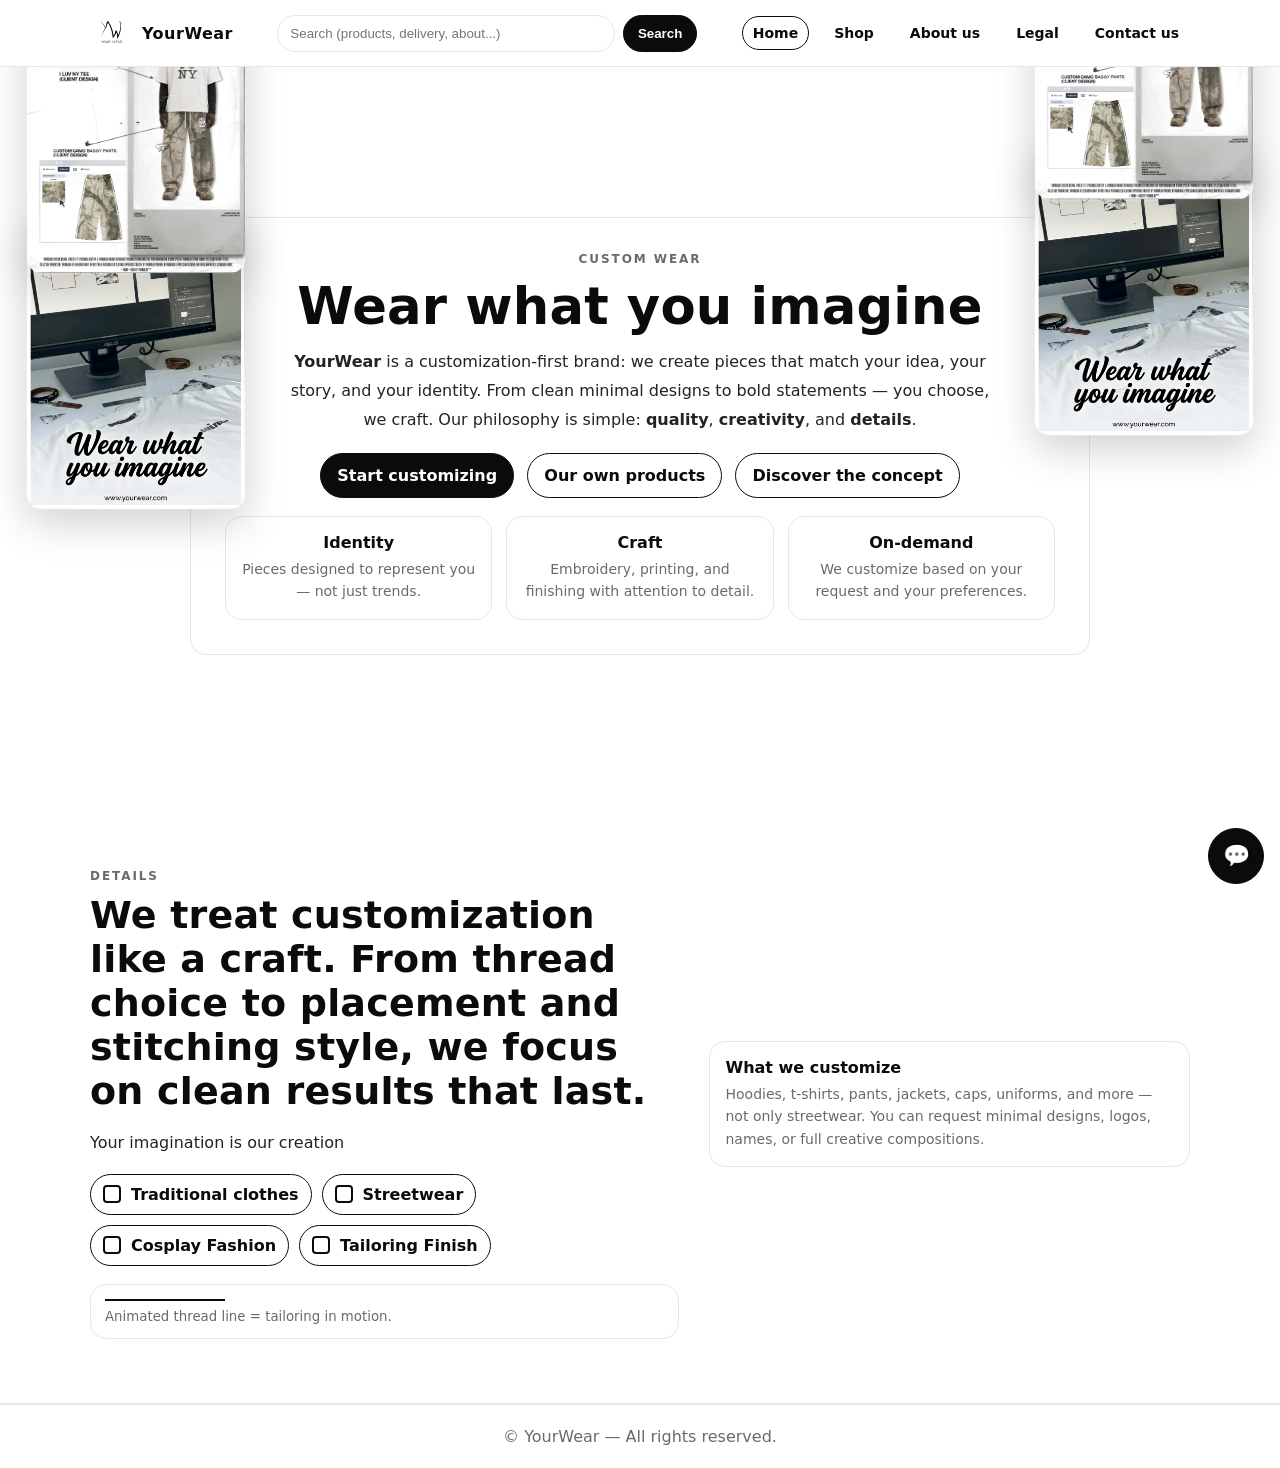
<file: index.html>
<!DOCTYPE html>
<html lang="en">
<head>
  <meta charset="UTF-8" />
  <meta name="viewport" content="width=device-width, initial-scale=1.0" />
  <title>YourWear | Home</title>
  <link rel="stylesheet" href="style.css" />
</head>
<body>

  <header class="header">
  <div class="container header-inner">

    <!-- LOGO -->
    <a class="brand" href="index.html">
      <img src="images/LOGO.png" alt="YourWear logo">
      <strong>YourWear</strong>
    </a>

    <!-- SEARCH BAR -->
    <div class="search-wrap">

<input 
type="text" 
id="searchInput" 
placeholder="Search (products, delivery, about...)"
autocomplete="off"
>

<button onclick="runSearch()">Search</button>

<div class="search-results" id="searchResults"></div>

</div>

    <!-- NAVIGATION -->
    <nav class="nav">
      <a href="index.html">Home</a>
      <a href="shop.html">Shop</a>
      <a href="about.html">About us</a>
      <a href="legal.html">Legal</a>
      <a href="contact.html">Contact us</a>
    </nav>

  </div>
</header>
  <main class="hero">
    <!-- BACKGROUND SCROLLING IMAGES (BOTH SIDES) -->
<div class="bg-scrolling-images" aria-hidden="true">

  <!-- LEFT SIDE -->
  <div class="scroll-col left up">
    <img src="images/right-design.png" alt="">
    
  </div>

  <div class="scroll-col left down">
    <img src="images/left-design.jpg" alt="">
    
  </div>

  <!-- RIGHT SIDE -->
  <div class="scroll-col right up">
    <img src="images/right-design.png" alt="">
    
  </div>

  <div class="scroll-col right down">
    <img src="images/left-design.jpg" alt="">
    
  </div>

</div>
    <div class="container hero-card hero-center">
      <div class="kicker">CUSTOM WEAR</div>
      <h1 class="h1 hero-text">Wear what you imagine</h1>

      <p class="p">
        <strong>YourWear</strong> is a customization-first brand: we create pieces that match your idea, your story, and your identity.
        From clean minimal designs to bold statements — you choose, we craft.
        Our philosophy is simple: <strong>quality</strong>, <strong>creativity</strong>, and <strong>details</strong>.
      </p>

      <div style="margin-top:18px;">
       <a class="btn primary" href="shop.html#custom">Start customizing</a>
<a class="btn" href="shop.html#ready" style="margin-left:8px;">Our own products</a>
<a class="btn" href="about.html" style="margin-left:8px;">Discover the concept</a></a>
      </div>

      <div class="cards">
        <div class="card">
          <h3>Identity</h3>
          <p>Pieces designed to represent you — not just trends.</p>
        </div>
        <div class="card">
          <h3>Craft</h3>
          <p>Embroidery, printing, and finishing with attention to detail.</p>
        </div>
        <div class="card">
          <h3>On-demand</h3>
          <p>We customize based on your request and your preferences.</p>
        </div>
      </div>
    </div>
  </main>

  <!-- DETAILS (embroidery tools + tailoring animation) -->
  <section class="section" id="details">
    <div class="container grid-2">
      <div>
        <div class="kicker">DETAILS</div>
        <h2 class="h1" style="font-size: clamp(26px,3vw,38px);">We treat customization like a craft. From thread choice to placement and stitching style,
          we focus on clean results that last.</h2>
        <p class="p">
         Your imagination is our creation
        </p>

        <div class="tools-row">
          <div class="tool-pill"><span class="tool-icon"></span> Traditional clothes</div>
          <div class="tool-pill"><span class="tool-icon"></span> Streetwear</div>
          <div class="tool-pill"><span class="tool-icon"></span> Cosplay Fashion</div>
          <div class="tool-pill"><span class="tool-icon"></span> Tailoring Finish</div>
        </div>

        <div class="thread">
          <div class="thread-line"></div>
          <small>Animated thread line = tailoring in motion.</small>
        </div>
      </div>

      <div class="card">
        <h3>What we customize</h3>
        <p>
          Hoodies, t-shirts, pants, jackets, caps, uniforms, and more — not only streetwear.
          You can request minimal designs, logos, names, or full creative compositions.
        </p>
      </div>
    </div>
  </section>

  <footer class="footer">
    <div class="container">© YourWear — All rights reserved.</div>
  </footer>

  <!-- CHATBOT -->
  <button id="chatToggle" class="chat-toggle" aria-label="Open chat">💬</button>
  <div id="chatWidget" class="chat-widget" aria-hidden="true">
    <div class="chat-header">
      
      <div>
        <strong>YourWear Assistant</strong>
        <div class="sub">24/7</div>
      </div>
      <button id="chatClose" class="chat-close" aria-label="Close chat">✕</button>
    </div>
    <div id="chatBox" class="chat-box" aria-live="polite"></div>
    <div id="quickReplies" class="quick-replies"></div>
    <form id="chatForm" class="chat-form" autocomplete="off">
      <input id="chatInput" type="text" placeholder="Type your message..." />
      <button type="submit">Send</button>
    </form>
  </div>

  <script src="script.js"></script>
</body>
</html>
</file>
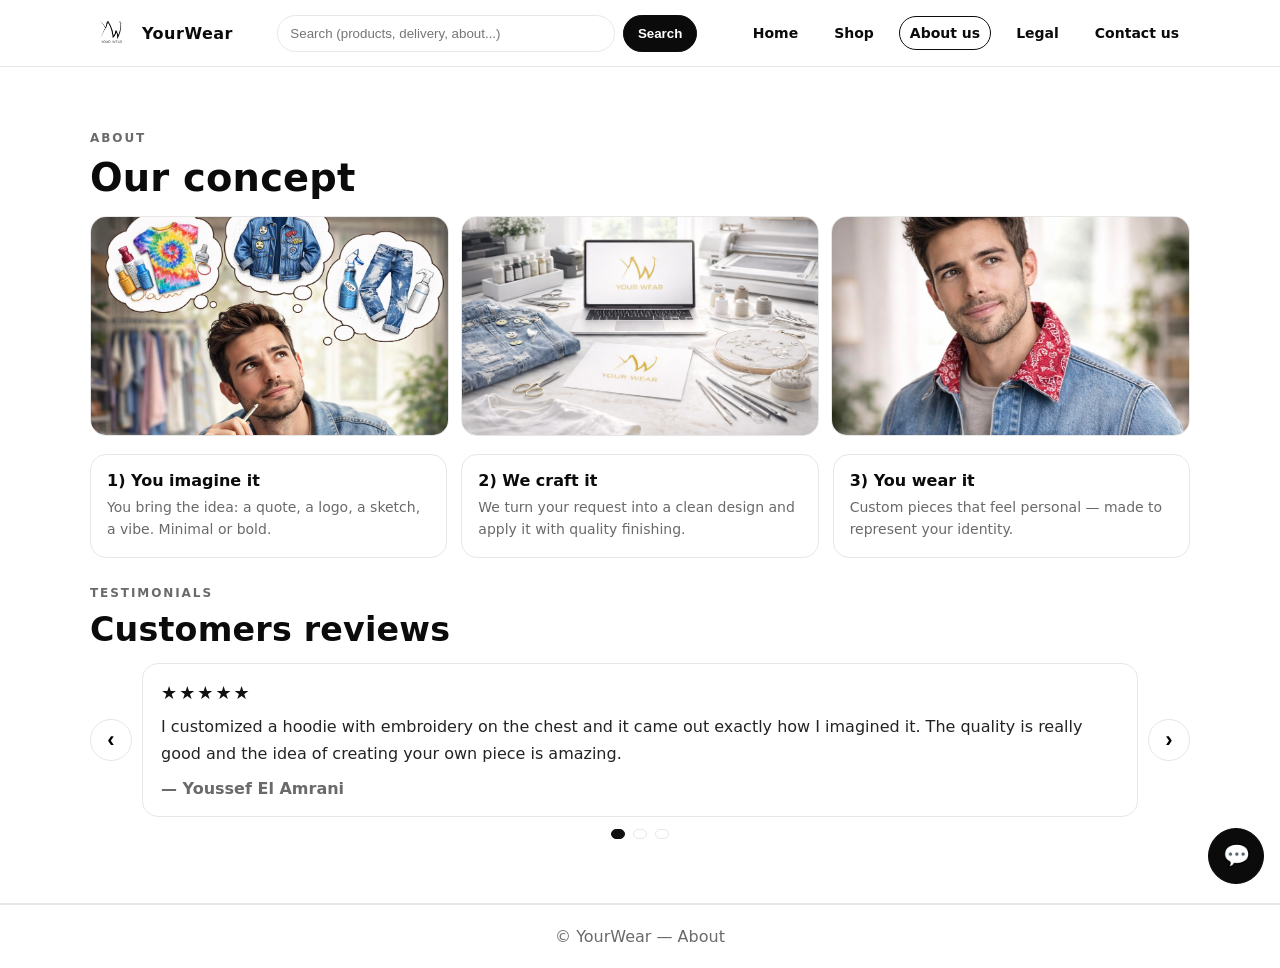
<file: about.html>
<!DOCTYPE html>
<html lang="en">
<head>
  <meta charset="UTF-8" />
  <meta name="viewport" content="width=device-width, initial-scale=1.0" />
  <title>YourWear | About us</title>
  <link rel="stylesheet" href="style.css" />
</head>
<body>

 <header class="header">
  <div class="container header-inner">

    <!-- LOGO -->
    <a class="brand" href="index.html">
      <img src="images/LOGO.png" alt="YourWear logo">
      <strong>YourWear</strong>
    </a>

    <!-- SEARCH BAR -->
    <div class="search-wrap">

<input 
type="text" 
id="searchInput" 
placeholder="Search (products, delivery, about...)"
autocomplete="off"
>

<button onclick="runSearch()">Search</button>

<div class="search-results" id="searchResults"></div>

</div>

    <!-- NAVIGATION -->
    <nav class="nav">
      <a href="index.html">Home</a>
      <a href="shop.html">Shop</a>
      <a href="about.html">About us</a>
      <a href="legal.html">Legal</a>
      <a href="contact.html">Contact us</a>
    </nav>

  </div>
</header>

  <section class="section" id="concept">
    <div class="container">
      <div class="kicker">ABOUT</div>
      <h1 class="h1" style="font-size: clamp(26px,3vw,40px);">Our concept</h1>

      <div class="about-grid">
        <img src="images/unnamed11.jpg" alt="YourWear concept photo 1">
        <img src="images/step2.png" alt="YourWear concept photo 2">
        <img src="images/stepp3.jpg" alt="YourWear concept photo 3">
      </div>

      <div class="cards">
        <div class="card">
          <h3>1) You imagine it</h3>
          <p>You bring the idea: a quote, a logo, a sketch, a vibe. Minimal or bold.</p>
        </div>
        <div class="card">
          <h3>2) We craft it</h3>
          <p>We turn your request into a clean design and apply it with quality finishing.</p>
        </div>
        <div class="card">
          <h3>3) You wear it</h3>
          <p>Custom pieces that feel personal — made to represent your identity.</p>
        </div>
      </div>
      <!-- CUSTOMER REVIEWS -->
<div class="reviews" id="reviews">
  <div class="kicker">TESTIMONIALS</div>
  <h2 class="h1" style="font-size: clamp(22px, 2.6vw, 34px);">Customers reviews</h2>

  <div class="reviews-slider" aria-roledescription="carousel">
    <button class="reviews-btn" type="button" aria-label="Previous review" id="revPrev">‹</button>

    <div class="reviews-viewport" id="revViewport">
      <div class="reviews-track" id="revTrack">

        <!-- Review 1 -->
        <article class="review-card">
          <div class="review-stars" aria-label="5 out of 5 stars">
            ★★★★★
          </div>
          <p class="review-text">
            I customized a hoodie with embroidery on the chest and it came out exactly how I imagined it.
            The quality is really good and the idea of creating your own piece is amazing.
          </p>
          <p class="review-name">— Youssef El Amrani</p>
        </article>

        <!-- Review 2 -->
        <article class="review-card">
          <div class="review-stars" aria-label="5 out of 5 stars">
            ★★★★★
          </div>
          <p class="review-text">
            I wanted a jacket with a bandana pocket and they did it perfectly.
            I love the concept of YourWear because you can really wear something unique.
          </p>
          <p class="review-name">— Sara Benali</p>
        </article>

        <!-- Review 3 -->
        <article class="review-card">
          <div class="review-stars" aria-label="4 out of 5 stars">
            ★★★★☆
          </div>
          <p class="review-text">
            The process was simple: I uploaded my idea and described what I wanted.
            A few days later I had a custom t-shirt that no one else has. Definitely recommend.
          </p>
          <p class="review-name">— Hamza El Idrissi</p>
        </article>

      </div>
    </div>

    <button class="reviews-btn" type="button" aria-label="Next review" id="revNext">›</button>
  </div>

  <div class="reviews-dots" id="revDots" aria-label="Review navigation"></div>
</div>
    </div>
  </section>

  <footer class="footer">
    <div class="container">© YourWear — About</div>
  </footer>

  <!-- CHATBOT -->
  <button id="chatToggle" class="chat-toggle" aria-label="Open chat">💬</button>
  <div id="chatWidget" class="chat-widget" aria-hidden="true">
    <div class="chat-header">
      
      <div>
        <strong>YourWear Assistant</strong>
        <div class="sub">24/7</div>
      </div>
      <button id="chatClose" class="chat-close" aria-label="Close chat">✕</button>
    </div>
    <div id="chatBox" class="chat-box" aria-live="polite"></div>
    <div id="quickReplies" class="quick-replies"></div>
    <form id="chatForm" class="chat-form" autocomplete="off">
      <input id="chatInput" type="text" placeholder="Type your message..." />
      <button type="submit">Send</button>
    </form>
  </div>

  <script src="script.js"></script>
</body>
</html>
</file>
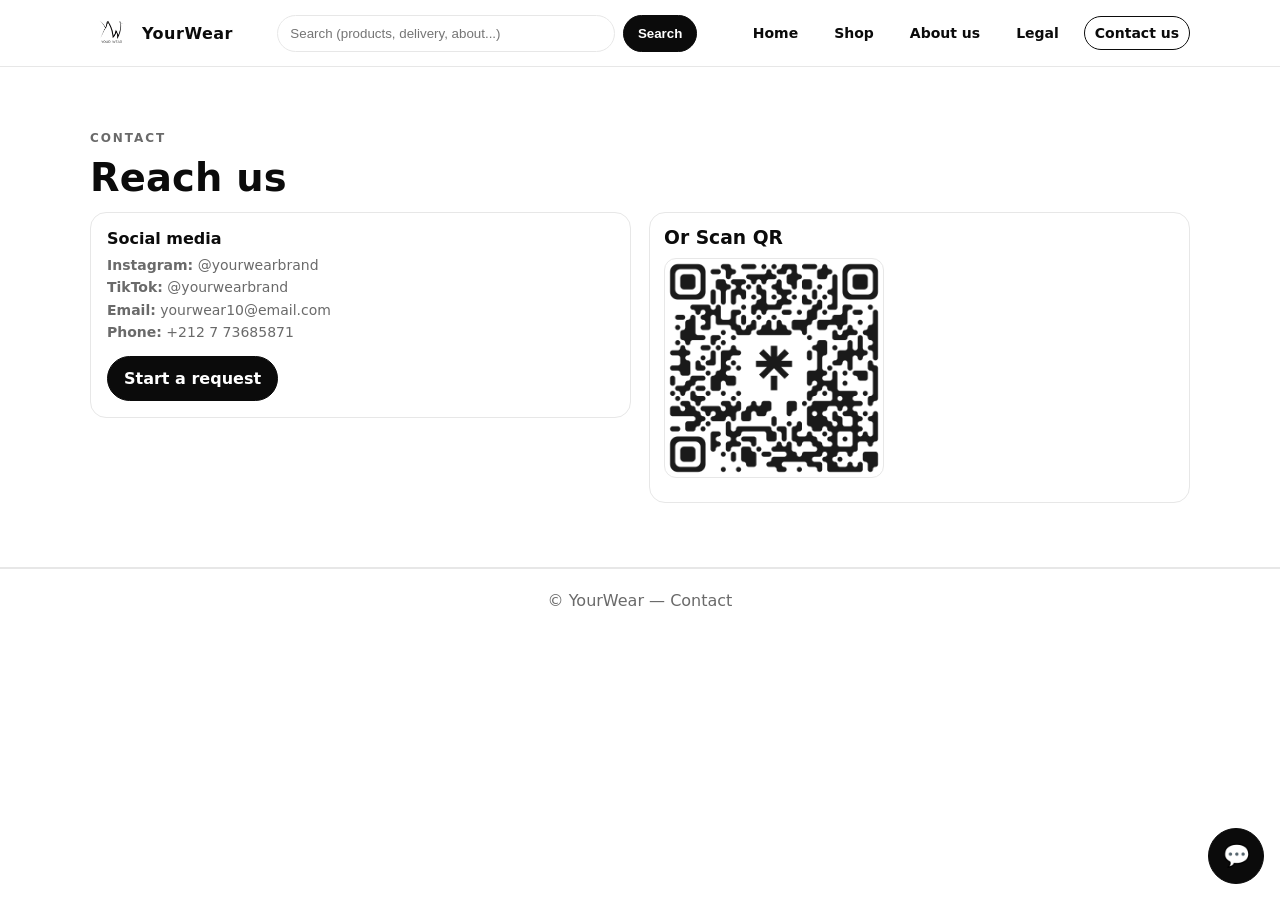
<file: contact.html>
<!DOCTYPE html>
<html lang="en">
<head>
  <meta charset="UTF-8" />
  <meta name="viewport" content="width=device-width, initial-scale=1.0" />
  <title>YourWear | Contact</title>
  <link rel="stylesheet" href="style.css" />
<link rel="stylesheet" href="https://cdnjs.cloudflare.com/ajax/libs/font-awesome/6.5.0/css/all.min.css">
</head>
<body>

 <header class="header">
  <div class="container header-inner">

    <!-- LOGO -->
    <a class="brand" href="index.html">
      <img src="images/LOGO.png" alt="YourWear logo">
      <strong>YourWear</strong>
    </a>

   <div class="search-wrap">

<input 
type="text" 
id="searchInput" 
placeholder="Search (products, delivery, about...)"
autocomplete="off"
>

<button onclick="runSearch()">Search</button>

<div class="search-results" id="searchResults"></div>

</div>

    <!-- NAVIGATION -->
    <nav class="nav">
      <a href="index.html">Home</a>
      <a href="shop.html">Shop</a>
      <a href="about.html">About us</a>
      <a href="legal.html">Legal</a>
      <a href="contact.html">Contact us</a>
    </nav>

  </div>
</header>

  <section class="section">
    <div class="container">
      <div class="kicker">CONTACT</div>
      <h1 class="h1" style="font-size: clamp(26px,3vw,40px);">Reach us</h1>

      <div class="contact-grid">
        <div class="card">
          <h3>Social media</h3>
          <p><strong>Instagram:</strong> @yourwearbrand</p>
          <p><strong>TikTok:</strong> @yourwearbrand</p>
          <p><strong>Email:</strong> yourwear10@email.com</p>
          <p><strong>Phone:</strong> +212 7 73685871</p>

          <div style="margin-top:12px;">
            <a class="btn primary" href="shop.html">Start a request</a>
          </div>
        </div>

        <div class="qr">
          <h3 style="margin:0 0 10px;">Or Scan QR</h3>
          <img src="images/qr code.png" alt="YourWear QR code">
          <p style="color:var(--muted); margin:10px 0 0; line-height:1.6;">
            <strong></strong> 
          </p>
        </div>
      </div>
    </div>
  </section>

  <footer class="footer">
    <div class="container">© YourWear — Contact</div>
  </footer>

  <!-- CHATBOT -->
  <button id="chatToggle" class="chat-toggle" aria-label="Open chat">💬</button>
  <div id="chatWidget" class="chat-widget" aria-hidden="true">
    <div class="chat-header">
      
      <div>
        <strong>YourWear Assistant</strong>
        <div class="sub">24/7</div>
      </div>
      <button id="chatClose" class="chat-close" aria-label="Close chat">✕</button>
    </div>
    <div id="chatBox" class="chat-box" aria-live="polite"></div>
    <div id="quickReplies" class="quick-replies"></div>
    <form id="chatForm" class="chat-form" autocomplete="off">
      <input id="chatInput" type="text" placeholder="Type your message..." />
      <button type="submit">Send</button>
    </form>
  </div>

  <script src="script.js"></script>
</body>
</html>
</file>
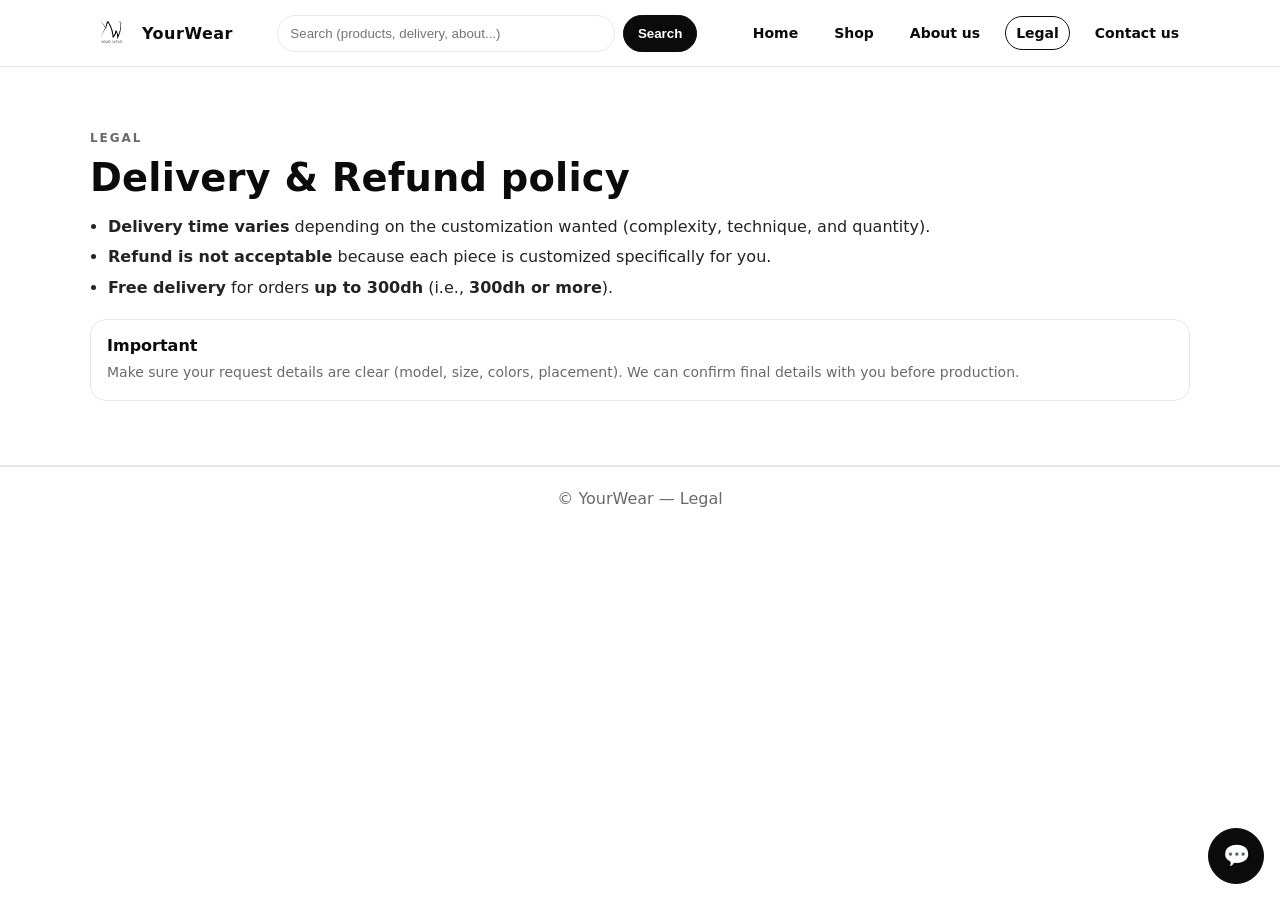
<file: legal.html>
<!DOCTYPE html>
<html lang="en">
<head>
  <meta charset="UTF-8" />
  <meta name="viewport" content="width=device-width, initial-scale=1.0" />
  <title>YourWear | Legal</title>
  <link rel="stylesheet" href="style.css" />
</head>
<body>

 <header class="header">
  <div class="container header-inner">

    <!-- LOGO -->
    <a class="brand" href="index.html">
      <img src="images/LOGO.png" alt="YourWear logo">
      <strong>YourWear</strong>
    </a>

    <div class="search-wrap">

<input 
type="text" 
id="searchInput" 
placeholder="Search (products, delivery, about...)"
autocomplete="off"
>

<button onclick="runSearch()">Search</button>

<div class="search-results" id="searchResults"></div>

</div>

    <!-- NAVIGATION -->
    <nav class="nav">
      <a href="index.html">Home</a>
      <a href="shop.html">Shop</a>
      <a href="about.html">About us</a>
      <a href="legal.html">Legal</a>
      <a href="contact.html">Contact us</a>
    </nav>

  </div>
</header>

  <section class="section" id="policy">
    <div class="container">
      <div class="kicker">LEGAL</div>
      <h1 class="h1" style="font-size: clamp(26px,3vw,40px);">Delivery & Refund policy</h1>

      <ul class="legal-list">
        <li><strong>Delivery time varies</strong> depending on the customization wanted (complexity, technique, and quantity).</li>
        <li><strong>Refund is not acceptable</strong> because each piece is customized specifically for you.</li>
        <li><strong>Free delivery</strong> for orders <strong>up to 300dh</strong> (i.e., <strong>300dh or more</strong>).</li>
      </ul>

      <div class="card" style="margin-top:16px;">
        <h3>Important</h3>
        <p>
          Make sure your request details are clear (model, size, colors, placement).
          We can confirm final details with you before production.
        </p>
      </div>
    </div>
  </section>

  <footer class="footer">
    <div class="container">© YourWear — Legal</div>
  </footer>

  <!-- CHATBOT -->
  <button id="chatToggle" class="chat-toggle" aria-label="Open chat">💬</button>
  <div id="chatWidget" class="chat-widget" aria-hidden="true">
    <div class="chat-header">
      
      <div>
        <strong>YourWear Assistant</strong>
        <div class="sub">24/7</div>
      </div>
      <button id="chatClose" class="chat-close" aria-label="Close chat">✕</button>
    </div>
    <div id="chatBox" class="chat-box" aria-live="polite"></div>
    <div id="quickReplies" class="quick-replies"></div>
    <form id="chatForm" class="chat-form" autocomplete="off">
      <input id="chatInput" type="text" placeholder="Type your message..." />
      <button type="submit">Send</button>
    </form>
  </div>

  <script src="script.js"></script>
</body>
</html>
</file>
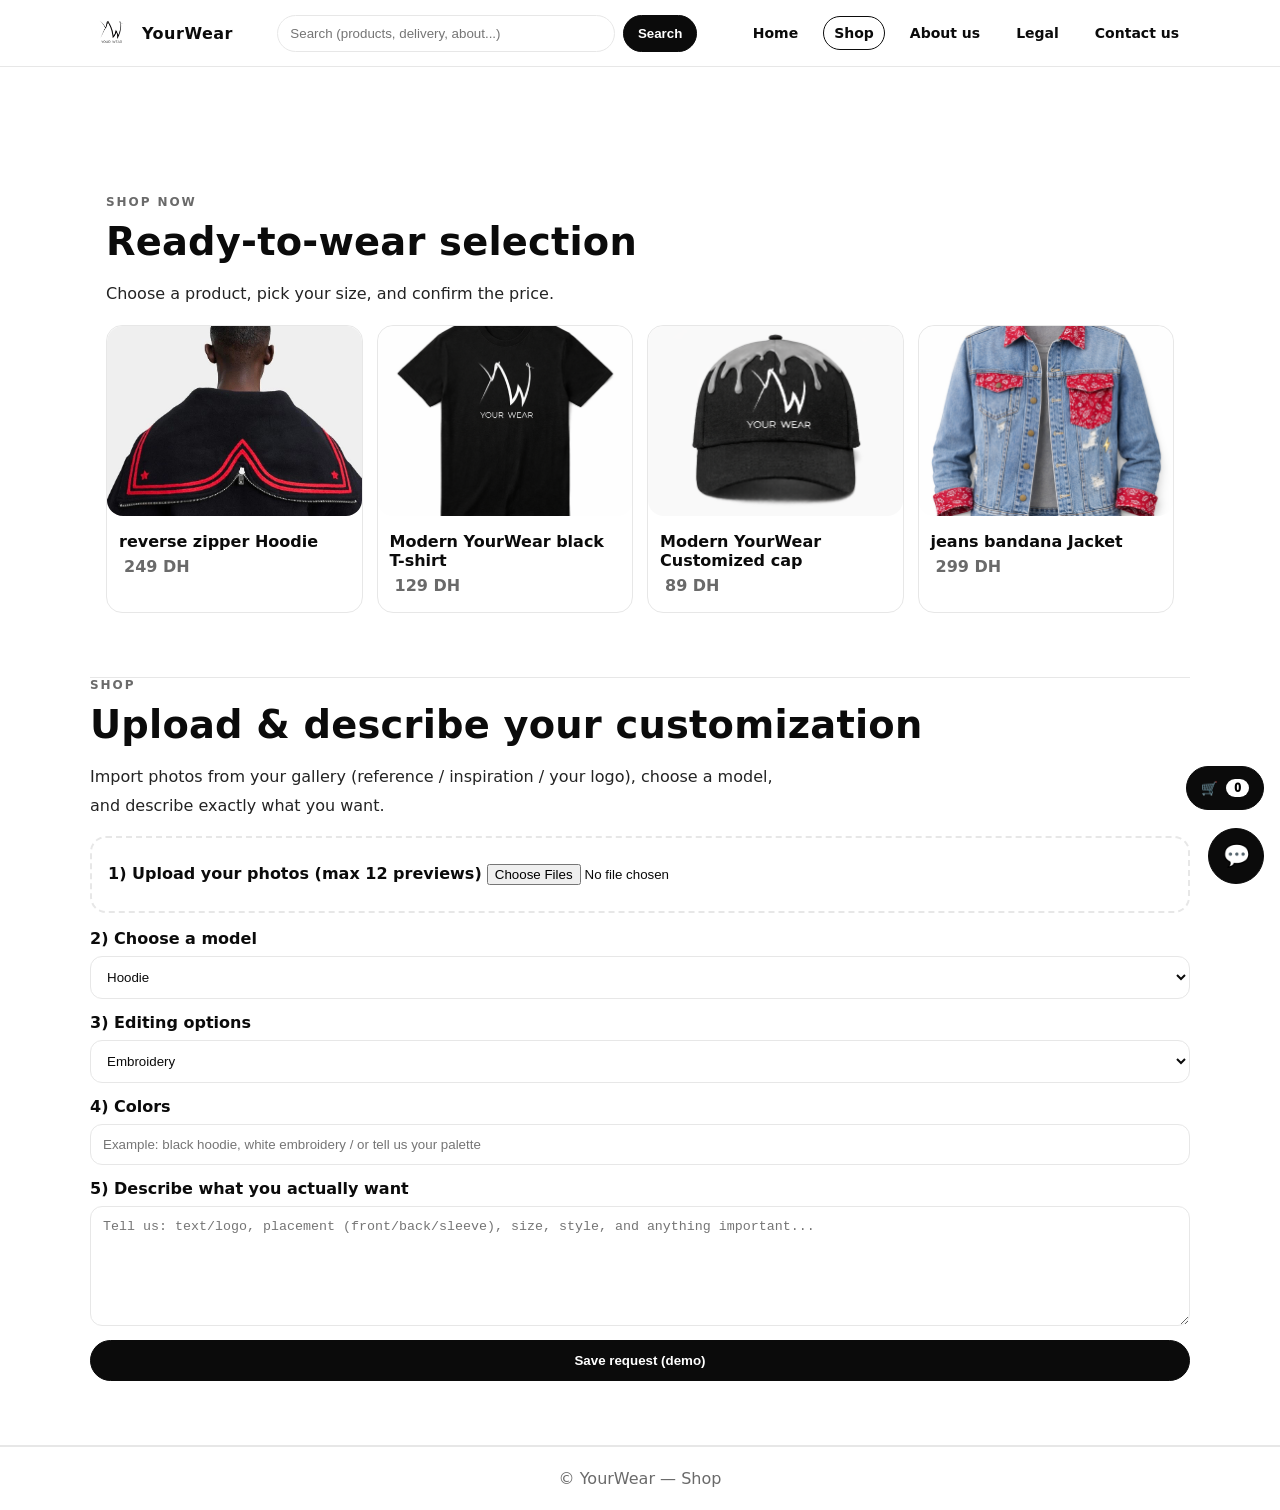
<file: shop.html>
<!DOCTYPE html>
<html lang="en">
<head>
  <meta charset="UTF-8" />
  <meta name="viewport" content="width=device-width, initial-scale=1.0" />
  <title>YourWear | Shop</title>
  <link rel="stylesheet" href="style.css" />
</head>
<body>

 <header class="header">
  <div class="container header-inner">

    <!-- LOGO -->
    <a class="brand" href="index.html">
      <img src="images/LOGO.png" alt="YourWear logo">
      <strong>YourWear</strong>
    </a>

    <!-- SEARCH BAR -->
   <div class="search-wrap">

<input 
type="text" 
id="searchInput" 
placeholder="Search (products, delivery, about...)"
autocomplete="off"
>

<button onclick="runSearch()">Search</button>

<div class="search-results" id="searchResults"></div>

</div>
    <!-- NAVIGATION -->
    <nav class="nav">
      <a href="index.html">Home</a>
      <a href="shop.html">Shop</a>
      <a href="about.html">About us</a>
      <a href="legal.html">Legal</a>
      <a href="contact.html">Contact us</a>
    </nav>

  </div>
</header>

  <section class="section" id="ready">
    <div class="container">
      <!-- READY-TO-WEAR / SHOP NOW -->
<section class="section">
  <div class="container">
    <div class="kicker">SHOP NOW</div>
    <h1 class="h1" style="font-size: clamp(26px,3vw,40px);">Ready-to-wear selection</h1>
    <p class="p">Choose a product, pick your size, and confirm the price.</p>

    <div class="products-grid" id="productsGrid">
      <!-- Product 1 -->
      <div class="product-card" data-name="Classic Hoodie" data-price="249" onclick="openProduct(this)">

  <div class="product-thumb">
    <img src="images/hoodie.jpg" alt="Classic Hoodie">
  </div>

  <div class="product-info">
    <p class="product-title">reverse zipper Hoodie</p>
    <p class="product-price">249 DH</p>
  </div>

</div>

      <!-- Product 2 -->
      <div class="product-card" data-name="Minimal Tee" data-price="129" onclick="openProduct(this)">
         <div class="product-thumb">
    <img src="images/A1685F52-9FF6-4862-84CC-C513E16C7F7A.png" alt="Classic Hoodie">
  </div>

  <div class="product-info">
    <p class="product-title">Modern YourWear black T-shirt</p>
    <p class="product-price">129 DH</p>
  </div>
      </div>

      <!-- Product 3 -->
      <div class="product-card" data-name="Signature Cap" data-price="89" onclick="openProduct(this)">
        <div class="product-thumb">
    <img src="images/cap.png" alt="Classic Hoodie">
  </div>

  <div class="product-info">
    <p class="product-title">Modern YourWear Customized cap</p>
    <p class="product-price">89 DH</p>
  </div>
      </div>


      <!-- Product 4 -->
      <div class="product-card" data-name="Denim Jacket" data-price="299" onclick="openProduct(this)">
        <div class="product-thumb"><img src="images/jacket.png" alt=""></div>
        <div class="product-info">
          <p class="product-title">jeans bandana Jacket</p>
          <p class="product-price">299 DH</p>
        </div>
      </div>
    </div>
  </div>
</section>

<!-- PRODUCT MODAL -->
<div class="modal" id="productModal" aria-hidden="true">
  <div class="modal-card" role="dialog" aria-modal="true" aria-label="Product details">
    <div class="modal-head">
      <div>
        <h3 id="modalTitle">Product</h3>
        <div style="color:var(--muted); font-weight:800;" id="modalSubtitle">Choose size</div>
      </div>
      <button class="modal-close" onclick="closeProduct()" aria-label="Close">✕</button>
    </div>

    <div class="modal-body">
      <div class="modal-row">
        <label for="modalSize">Size</label>
        <select id="modalSize" onchange="updateModalPrice()">
          <option value="S">S</option>
          <option value="M" selected>M</option>
          <option value="L">L</option>
          <option value="XL">XL</option>
        </select>
      </div>

      <div class="modal-price">
        Price: <span id="modalPrice">0</span> DH
      </div>

      <button class="btn primary" type="button" onclick="addCurrentProductToCart()">
  Add to cart
</button>
        Shop now
      </button>
    </div>
  </div>
</div>
      <div class="kicker">SHOP</div>
      <h1 class="h1" style="font-size: clamp(26px,3vw,40px);">Upload & describe your customization</h1>
      <p class="p">
        Import photos from your gallery (reference / inspiration / your logo), choose a model,
        and describe exactly what you want.
      </p>

      <div class="upload-box">
        <label for="userPhotos"><strong>1) Upload your photos</strong> (max 12 previews)</label>
        <input id="userPhotos" type="file" accept="image/*" multiple style="margin-top:10px;" />
        <div id="preview" class="preview"></div>
      </div>

      <form class="form" style="margin-top:16px;">
        <div class="field">
          <label for="model">2) Choose a model</label>
          <select id="model">
            <option>Hoodie</option>
            <option>T-shirt</option>
            <option>Cap</option>
            <option>Jacket</option>
            <option>Pants</option>
            <option>Other</option>
          </select>
        </div>

        <div class="field">
          <label for="technique">3) Editing options</label>
          <select id="technique">
            <option>Embroidery</option>
            <option>Printing</option>
            <option>Embroidery + Printing</option>
            <option>Not sure (help me choose)</option>
          </select>
        </div>

        <div class="field">
          <label for="color">4) Colors</label>
          <input id="color" type="text" placeholder="Example: black hoodie, white embroidery / or tell us your palette" />
        </div>

        <div class="field">
          <label for="details">5) Describe what you actually want</label>
          <textarea id="details" placeholder="Tell us: text/logo, placement (front/back/sleeve), size, style, and anything important..."></textarea>
        </div>

        <button class="btn primary" type="button" onclick="alert('Saved locally (demo). Later you can connect this to WhatsApp/email/backend).')">
          Save request (demo)
        </button>
      </form>
    </div>
  </section>

  <footer class="footer">
    <div class="container">© YourWear — Shop</div>
  </footer>

  <!-- CHATBOT -->
  <button id="chatToggle" class="chat-toggle" aria-label="Open chat">💬</button>
  <div id="chatWidget" class="chat-widget" aria-hidden="true">
    <div class="chat-header">
      
      <div>
        <strong>YourWear Assistant</strong>
        <div class="sub">24/7</div>
      </div>
      <button id="chatClose" class="chat-close" aria-label="Close chat">✕</button>
    </div>
    <div id="chatBox" class="chat-box" aria-live="polite"></div>
    <div id="quickReplies" class="quick-replies"></div>
    <form id="chatForm" class="chat-form" autocomplete="off">
      <input id="chatInput" type="text" placeholder="Type your message..." />
      <button type="submit">Send</button>
    </form>
  </div>

  <script src="script.js"></script>
<!-- CART BUTTON -->
<button class="cart-fab" id="cartFab" type="button" aria-label="Open cart">
  🛒 <span id="cartCount">0</span>
</button>

<!-- CART DRAWER -->
<div class="cart-drawer" id="cartDrawer" aria-hidden="true">
  <div class="cart-head">
    <strong>Your Cart</strong>
    <button class="cart-close" type="button" onclick="closeCart()">✕</button>
  </div>

  <div class="cart-body" id="cartBody"></div>

  <div class="cart-foot">
    <div class="cart-total">
      Total: <span id="cartTotal">0</span> DH
    </div>
    <button class="btn primary" type="button" onclick="checkoutWhatsApp()">
      Checkout (WhatsApp)
    </button>
    <small class="cart-note">This is a demo checkout. Later we can connect payment.</small>
  </div>
</div>
</body>
</html>
</file>
<file: style.css>
:root{
    --bg:#ffffff;
    --fg:#0b0b0b;
    --muted:#6a6a6a;
    --line:#e7e7e7;
    --card:#ffffff;
    --shadow: 0 12px 35px rgba(0,0,0,0.12);
    --radius: 16px;
  }
  
  *{ box-sizing:border-box; }
  html,body{ margin:0; padding:0; }
  body{
    font-family: system-ui, -apple-system, Segoe UI, Roboto, Arial, sans-serif;
    background: var(--bg);
    color: var(--fg);
  }
  
  /* ===== Layout ===== */
  .container{
    width: min(1100px, calc(100% - 32px));
    margin: 0 auto;
  }
  
  a{ color:inherit; text-decoration:none; }
  a:hover{ opacity:0.85; }
  
  /* ===== Header / Dashboard ===== */
  .header{
    position: sticky;
    top: 0;
    z-index: 50;
    background: rgba(255,255,255,0.92);
    backdrop-filter: blur(10px);
    border-bottom: 1px solid var(--line);
  }
  
  .header-inner{
    display:flex;
    align-items:center;
    justify-content:space-between;
    padding: 12px 0;
    gap: 16px;
  }
  
  .brand{
    display:flex;
    align-items:center;
    gap: 10px;
  }
  .brand img{
    width: 42px;
    height: 42px;
    object-fit: contain;
  }
  .brand strong{
    letter-spacing: 0.5px;
  }
  
  .nav{
    display:flex;
    gap: 14px;
    flex-wrap: wrap;
    justify-content: flex-end;
  }
  .nav a{
    font-weight: 700;
    font-size: 14px;
    padding: 8px 10px;
    border-radius: 999px;
    border: 1px solid transparent;
  }
  .nav a.active{
    border-color: var(--fg);
  }
  .nav a:hover{
    border-color: var(--line);
  }
  
  /* ===== Sections ===== */
  .section{
    padding: 64px 0;
    border-bottom: 1px solid var(--line);
  }
  .section:last-child{ border-bottom: none; }
  
  .kicker{
    color: var(--muted);
    font-weight: 700;
    letter-spacing: 0.16em;
    text-transform: uppercase;
    font-size: 12px;
  }
  
  .h1{
    font-size: clamp(30px, 4vw, 54px);
    margin: 10px 0 12px;
    letter-spacing: 0.2px;
  }
  .p{
    color: #111;
    opacity: 0.92;
    line-height: 1.8;
    font-size: 16px;
    max-width: 70ch;
  }
  
  .grid-2{
    display:grid;
    grid-template-columns: 1.1fr 0.9fr;
    gap: 30px;
    align-items: center;
  }
  @media (max-width: 900px){
    .grid-2{ grid-template-columns: 1fr; }
  }
  
  /* ===== Buttons ===== */
  .btn{
    display:inline-flex;
    align-items:center;
    justify-content:center;
    padding: 12px 16px;
    border-radius: 999px;
    border: 1px solid var(--fg);
    background: transparent;
    color: var(--fg);
    font-weight: 800;
    cursor: pointer;
    gap: 8px;
  }
  .btn:hover{ opacity: 0.9; }
  .btn.primary{
    background: var(--fg);
    color: var(--bg);
  }
  
  /* ===== Hero (Home) ===== */
  .hero{
    min-height: calc(90vh - 72px);
    display:grid;
    place-items:center;
    padding: 34px 0;
  }
  .hero-card{
    width: min(900px, 100%);
    border: 1px solid var(--line);
    border-radius: var(--radius);
    padding: 34px;
    background: var(--card);
  }
  .hero-center{
    text-align:center;
  }
  .hero-center .p{ margin: 0 auto; }
  
  /* ===== Cards ===== */
  .cards{
    display:grid;
    grid-template-columns: repeat(3, 1fr);
    gap: 14px;
    margin-top: 18px;
  }
  .card{
    border: 1px solid var(--line);
    border-radius: var(--radius);
    padding: 16px;
    background: #fff;
  }
  .card h3{
    margin: 0 0 6px;
    font-size: 16px;
  }
  .card p{
    margin: 0;
    color: var(--muted);
    line-height: 1.6;
    font-size: 14px;
  }
  @media (max-width: 900px){
    .cards{ grid-template-columns: 1fr; }
  }
  
  /* ===== Details / Tools animation ===== */
  .tools-row{
    display:flex;
    gap: 10px;
    flex-wrap: wrap;
    margin-top: 16px;
  }
  .tool-pill{
    border: 1px solid var(--fg);
    border-radius: 999px;
    padding: 10px 12px;
    display:flex;
    gap: 10px;
    align-items:center;
    font-weight: 800;
  }
  .tool-icon{
    width: 18px;
    height: 18px;
    display:inline-block;
    border: 2px solid var(--fg);
    border-radius: 4px;
    transform: rotate(0deg);
    animation: iconWiggle 1.8s ease-in-out infinite;
  }
  @keyframes iconWiggle{
    0%,100%{ transform: rotate(-6deg); }
    50%{ transform: rotate(6deg); }
  }
  
  /* thread line animation */
  .thread{
    margin-top: 18px;
    border: 1px solid var(--line);
    border-radius: var(--radius);
    padding: 14px;
    overflow:hidden;
  }
  .thread-line{
    height: 2px;
    background: var(--fg);
    width: 120px;
    animation: sew 2.6s linear infinite;
  }
  @keyframes sew{
    0%{ transform: translateX(-140px); }
    100%{ transform: translateX(calc(100% + 140px)); }
  }
  .thread small{ color: var(--muted); display:block; margin-top: 8px; }
  
  /* ===== Shop ===== */
  .form{
    display:grid;
    gap: 14px;
    margin-top: 16px;
  }
  .field{
    display:grid;
    gap: 8px;
  }
  label{
    font-weight: 800;
  }
  input[type="text"], textarea, select{
    width:100%;
    padding: 12px 12px;
    border-radius: 12px;
    border: 1px solid var(--line);
    outline:none;
    background:#fff;
    color: var(--fg);
  }
  textarea{ min-height: 120px; resize: vertical; }
  
  .upload-box{
    border: 2px dashed var(--line);
    border-radius: var(--radius);
    padding: 16px;
    background: #fff;
  }
  .preview{
    display:flex;
    flex-wrap: wrap;
    gap: 10px;
    margin-top: 10px;
  }
  .preview img{
    width: 120px;
    height: 120px;
    object-fit: cover;
    border-radius: 12px;
    border: 1px solid var(--line);
  }
  
  /* ===== About ===== */
  .about-grid{
    display:grid;
    grid-template-columns: 1fr 1fr 1fr;
    gap: 12px;
    margin-top: 16px;
  }
  .about-grid img{
    width:100%;
    height: 220px;
    object-fit: cover;
    border-radius: var(--radius);
    border: 1px solid var(--line);
  }
  @media (max-width: 900px){
    .about-grid{ grid-template-columns: 1fr; }
    .about-grid img{ height: 200px; }
  }
  
  /* ===== Legal ===== */
  .legal-list{
    margin-top: 12px;
    padding-left: 18px;
    line-height: 1.9;
    color: #111;
    opacity: 0.92;
  }
  
  /* ===== Contact ===== */
  .contact-grid{
    display:grid;
    grid-template-columns: 1fr 1fr;
    gap: 18px;
    align-items: start;
  }
  @media (max-width: 900px){
    .contact-grid{ grid-template-columns: 1fr; }
  }
  .qr{
    border: 1px solid var(--line);
    border-radius: var(--radius);
    padding: 14px;
    background:#fff;
  }
  .qr img{
    width: 220px;
    height: 220px;
    object-fit: contain;
    border: 1px solid var(--line);
    border-radius: 12px;
    display:block;
  }
  
  /* ===== Footer ===== */
  .footer{
    padding: 22px 0;
    color: var(--muted);
    text-align:center;
    border-top: 1px solid var(--line);
  }
  
  /* ===== Chatbot ===== */
  .chat-toggle{
    position: fixed;
    right: 16px;
    bottom: 16px;
    width: 56px;
    height: 56px;
    border-radius: 50%;
    border: 1px solid var(--fg);
    background: var(--fg);
    color: var(--bg);
    font-size: 22px;
    cursor: pointer;
    z-index: 200;
  }
  
  .chat-widget{
    position: fixed;
    right: 16px;
    bottom: 84px;
    width: 340px;
    max-width: calc(100vw - 32px);
    border-radius: 16px;
    background: #fff;
    border: 1px solid var(--line);
    box-shadow: var(--shadow);
    overflow: hidden;
    display: none;
    z-index: 201;
  }
  
  .chat-header{
    background: var(--fg);
    color: var(--bg);
    padding: 12px;
    display:flex;
    justify-content: space-between;
    align-items: center;
    gap: 10px;
  }
  .chat-header .sub{
    font-size: 12px;
    opacity: 0.85;
    margin-top: 2px;
  }
  .chat-close{
    border: none;
    background: transparent;
    color: var(--bg);
    font-size: 18px;
    cursor:pointer;
  }
  
  .chat-box{
    height: 280px;
    overflow:auto;
    padding: 12px;
    background: #fff;
  }
  
  .msg{
    padding: 10px 12px;
    border-radius: 14px;
    margin: 8px 0;
    max-width: 88%;
    line-height: 1.5;
    font-size: 14px;
  }
  .msg.bot{
    background: #f4f4f4;
    border: 1px solid var(--line);
  }
  .msg.user{
    background: var(--fg);
    color: var(--bg);
    margin-left: auto;
  }
  
  .quick-replies{
    display:flex;
    flex-wrap: wrap;
    gap: 8px;
    padding: 0 12px 10px;
  }
  .quick-replies button{
    border: 1px solid var(--line);
    background: #fff;
    border-radius: 999px;
    padding: 8px 10px;
    cursor:pointer;
    font-weight: 800;
    font-size: 12px;
  }
  .quick-replies button:hover{ border-color: #cfcfcf; }
  
  .chat-form{
    display:flex;
    gap: 8px;
    padding: 12px;
    border-top: 1px solid var(--line);
  }
  .chat-form input{
    flex:1;
    padding: 12px;
    border-radius: 12px;
    border: 1px solid var(--line);
  }
  .chat-form button{
    padding: 12px 14px;
    border-radius: 12px;
    border: 1px solid var(--fg);
    background: var(--fg);
    color: var(--bg);
    font-weight: 900;
    cursor:pointer;
  }/* ===== READY-TO-WEAR (SHOP NOW) ===== */
.products-grid{
  display:grid;
  grid-template-columns: repeat(4, 1fr);
  gap: 14px;
  margin-top: 16px;
}
@media (max-width: 1000px){
  .products-grid{ grid-template-columns: repeat(2, 1fr); }
}
@media (max-width: 560px){
  .products-grid{ grid-template-columns: 1fr; }
}

.product-card{
  border: 1px solid var(--line);
  border-radius: var(--radius);
  background:#fff;
  overflow:hidden;
  cursor:pointer;
  transition: transform 0.12s ease;
}
.product-card:hover{ transform: translateY(-2px); }

.product-thumb img{
width:100%;
height:190px;
object-fit:cover;
border-radius:16px;
}

.product-info{
  padding: 12px;
}
.product-title{
  margin:0 0 6px;
  font-weight: 900;
}
.product-price{
  margin: 5px;;
  color: var(--muted);
  font-weight: 800;
}

/* ===== MODAL ===== */
.modal{
  position: fixed;
  inset: 0;
  background: rgba(0,0,0,0.45);
  display:none;
  align-items:center;
  justify-content:center;
  z-index: 300;
  padding: 16px;
}
.modal.open{ display:flex; }

.modal-card{
  width: min(520px, 100%);
  background:#fff;
  border-radius: 16px;
  border: 1px solid var(--line);
  padding: 16px;
}
.modal-head{
  display:flex;
  align-items:flex-start;
  justify-content:space-between;
  gap: 10px;
}
.modal-head h3{
  margin: 0;
}
.modal-close{
  border: none;
  background: transparent;
  font-size: 18px;
  cursor:pointer;
}
.modal-body{
  margin-top: 12px;
  display:grid;
  gap: 12px;
}
.modal-row{
  display:grid;
  gap: 8px;
}
.modal-row label{ font-weight: 900; }
.modal-price{
  font-weight: 1000;
  border: 1px solid var(--line);
  border-radius: 12px;
  padding: 12px;
}/* ===== BACKGROUND SCROLLING IMAGES ===== */

.hero{
position: relative;
overflow: hidden;
}

/* container behind everything */
.bg-scrolling-images{
position:absolute;
top:0;
left:0;
width:100%;
height:100%;
z-index:0;
pointer-events:none;
}

/* LEFT IMAGE COLUMN */
.scroll-left{
position:absolute;
left:30px;
top:0;

display:flex;
flex-direction:column;
gap:20px;

opacity:0.18;
filter:blur(0.5px);

animation:scrollUp 10s linear infinite;
}

/* RIGHT IMAGE COLUMN */
.scroll-right{
position:absolute;
right:30px;
top:0;

display:flex;
flex-direction:column;
gap:20px;

opacity:0.18;
filter:blur(0.5px);

animation:scrollDown 10s linear infinite;
}

/* image style */
.scroll-left img,
.scroll-right img{
width:220px;
border-radius:16px;
}

/* animation up */
@keyframes scrollUp{
0%{transform:translateY(40%);}
100%{transform:translateY(-40%);}
}

/* animation down */
@keyframes scrollDown{
0%{transform:translateY(-40%);}
100%{transform:translateY(40%);}
}/* ===== BACKGROUND SCROLLING IMAGES (BOTH SIDES + DEPTH) ===== */
.hero{
  position: relative;
  overflow: hidden;
}

/* container behind everything */
.bg-scrolling-images{
  position: absolute;
  inset: 0;
  z-index: 0;
  pointer-events: none;
}

/* common column style */
.scroll-col{
  position: absolute;
  top: 0;
  bottom: 0;
  display: flex;
  flex-direction: column;
  gap: 18px;

  /* subtle but visible */
  opacity: 1;

  /* depth */
  transform: translateZ(0);
}

/* left + right placement */
.scroll-col.left{ left: 26px; }
.scroll-col.right{ right: 26px; }

/* image style + depth */
.scroll-col img{
  width: 220px;
  height: auto;
  border-radius: 16px;
  object-fit: cover;

  /* DEPTH */
  box-shadow: 0 14px 40px rgba(0,0,0,0.18);
  border: 1px solid rgba(0,0,0,0.08);

  /* slight “premium” look */
  filter: contrast(1.03);
}

/* keep the two tracks on each side separated */
.scroll-col.left.up{ transform: translateY(20%); }
.scroll-col.left.down{ transform: translateY(-10%); }
.scroll-col.right.up{ transform: translateY(10%); }
.scroll-col.right.down{ transform: translateY(-20%); }

/* animations */
@keyframes scrollUp{
  0%{ transform: translateY(100%); }
  100%{ transform: translateY(-100%); }
}
@keyframes scrollDown{
  0%{ transform: translateY(-100%); }
  100%{ transform: translateY(100%); }
}

/* apply movement */
.scroll-col.up{ animation: scrollUp 12s linear infinite; }
.scroll-col.down{ animation: scrollDown 12s linear infinite; }

/* responsive: make them smaller on phones */
@media (max-width: 720px){
  .scroll-col img{ width: 150px; }
  .scroll-col.left{ left: 10px; }
  .scroll-col.right{ right: 10px; }
}
/* HERO TEXT POP IN / OUT */
.hero-text{
animation: heroPop 8s ease-in-out infinite;
}

/* smooth zoom effect */
@keyframes heroPop{

0%{
transform: scale(1);
}

50%{
transform: scale(1.06);
}

100%{
transform: scale(1);
}

}
/* ===== HEADER SEARCH (USEFUL) ===== */
.search-wrap{
  position: relative;
  display:flex;
  align-items:center;
  gap: 8px;
  flex: 1;
  max-width: 420px;
}

.search-wrap input{
  width: 100%;
  padding: 10px 12px;
  border: 1px solid var(--line);
  border-radius: 999px;
  outline: none;
}

.search-wrap button{
  padding: 10px 14px;
  border-radius: 999px;
  border: 1px solid var(--fg);
  background: var(--fg);
  color: var(--bg);
  font-weight: 900;
  cursor: pointer;
}
.search-wrap button:hover{ opacity: 0.9; }

.search-results{
  position: absolute;
  top: calc(100% + 8px);
  left: 0;
  right: 0;
  background: #fff;
  border: 1px solid var(--line);
  border-radius: 14px;
  overflow: hidden;
  display: none;
  z-index: 999;
  box-shadow: 0 12px 35px rgba(0,0,0,0.12);
}

.search-results.open{ display:block; }

.search-item{
  padding: 10px 12px;
  border-bottom: 1px solid var(--line);
  cursor: pointer;
}
.search-item:last-child{ border-bottom:none; }
.search-item:hover{ background: #f6f6f6; }

.search-item .title{
  font-weight: 900;
  font-size: 14px;
}
.search-item .meta{
  font-size: 12px;
  color: var(--muted);
  margin-top: 2px;
}

/* small screens */
@media (max-width: 900px){
  .search-wrap{ max-width: 100%; }
}
/* ===== CART (DRAWER) ===== */
.cart-fab{
  position: fixed;
  right: 16px;
  bottom: 90px;
  z-index: 260;
  border-radius: 999px;
  border: 1px solid var(--fg);
  background: var(--fg);
  color: var(--bg);
  padding: 12px 14px;
  font-weight: 1000;
  cursor: pointer;
  display:flex;
  align-items:center;
  gap: 8px;
}
.cart-fab span{
  background: #fff;
  color: #000;
  border-radius: 999px;
  padding: 2px 8px;
  font-weight: 1000;
  font-size: 12px;
}

.cart-drawer{
  position: fixed;
  top: 0;
  right: 0;
  width: min(420px, 100%);
  height: 100%;
  background: #fff;
  border-left: 1px solid var(--line);
  z-index: 261;
  display: none;
  flex-direction: column;
  box-shadow: -18px 0 40px rgba(0,0,0,0.12);
}
.cart-drawer.open{ display:flex; }

.cart-head{
  padding: 14px;
  border-bottom: 1px solid var(--line);
  display:flex;
  justify-content: space-between;
  align-items:center;
}
.cart-close{
  border:none;
  background: transparent;
  font-size: 18px;
  cursor:pointer;
}

.cart-body{
  padding: 14px;
  overflow:auto;
  display:grid;
  gap: 10px;
}

.cart-item{
  border: 1px solid var(--line);
  border-radius: 14px;
  padding: 12px;
  display:grid;
  gap: 8px;
}
.cart-item-top{
  display:flex;
  justify-content: space-between;
  gap: 10px;
}
.cart-item-name{ font-weight: 1000; }
.cart-item-meta{ color: var(--muted); font-weight: 800; font-size: 12px; }

.cart-controls{
  display:flex;
  align-items:center;
  justify-content: space-between;
  gap: 10px;
}
.qty{
  display:flex;
  align-items:center;
  gap: 8px;
}
.qty button{
  width: 32px;
  height: 32px;
  border-radius: 10px;
  border: 1px solid var(--line);
  background:#fff;
  cursor:pointer;
  font-weight: 1000;
}
.qty span{ min-width: 18px; text-align:center; font-weight: 1000; }

.remove{
  border: 1px solid var(--line);
  background:#fff;
  border-radius: 10px;
  padding: 8px 10px;
  cursor:pointer;
  font-weight: 900;
}

.cart-foot{
  padding: 14px;
  border-top: 1px solid var(--line);
  display:grid;
  gap: 10px;
}
.cart-total{ font-weight: 1100; }
.cart-note{ color: var(--muted); }
/* ===== Floating model inside chatbot ===== */
.chat-widget{
  position: fixed; /* you already have this */
}

.chat-model{
  position: absolute;
  right: 12px;
  top: 62px;              /* below header */
  width: 86px;
  height: auto;
  opacity: 0.95;
  pointer-events: none;   /* doesn't block clicks */
  animation: floatModel 4.5s ease-in-out infinite;
  filter: drop-shadow(0 10px 18px rgba(0,0,0,0.18));
}

/* gentle floating */
@keyframes floatModel{
  0%,100%{ transform: translateY(0); }
  50%{ transform: translateY(-10px); }
}

/* on small screens make it smaller */
@media (max-width: 480px){
  .chat-model{
    width: 64px;
    right: 10px;
  }
}/* ===== CUSTOMER REVIEWS SLIDER ===== */
.reviews{
  margin-top: 28px;
}

.reviews-slider{
  margin-top: 14px;
  display: grid;
  grid-template-columns: 42px 1fr 42px;
  gap: 10px;
  align-items: center;
}

.reviews-viewport{
  overflow: hidden;
  border-radius: var(--radius);
  border: 1px solid var(--line);
  background: #fff;
}

.reviews-track{
  display: flex;
  transition: transform 0.35s ease;
  will-change: transform;
}

.review-card{
  flex: 0 0 100%;
  padding: 18px;
}

.review-stars{
  font-size: 18px;
  letter-spacing: 2px;
  margin-bottom: 10px;
  color: #111; /* black/white style */
}

.review-text{
  margin: 0 0 12px;
  line-height: 1.7;
  color: #111;
  opacity: 0.92;
}

.review-name{
  margin: 0;
  font-weight: 900;
  color: var(--muted);
}

.reviews-btn{
  width: 42px;
  height: 42px;
  border-radius: 999px;
  border: 1px solid var(--line);
  background: #fff;
  cursor: pointer;
  font-size: 22px;
  font-weight: 900;
}
.reviews-btn:hover{
  border-color: rgba(0,0,0,0.25);
}

.reviews-dots{
  margin-top: 12px;
  display: flex;
  gap: 8px;
  justify-content: center;
}

.reviews-dots button{
  width: 10px;
  height: 10px;
  border-radius: 999px;
  border: 1px solid var(--line);
  background: #fff;
  cursor: pointer;
}
.reviews-dots button.active{
  background: #111;
  border-color: #111;
}

/* Small screens: make arrows smaller */
@media (max-width: 480px){
  .reviews-slider{ grid-template-columns: 36px 1fr 36px; }
  .reviews-btn{ width: 36px; height: 36px; }
}
/* ===== MOBILE FIXES ===== */
@media (max-width: 720px){

  /* Header becomes stacked */
  .header-inner{
    flex-direction: column;
    align-items: stretch;
    gap: 10px;
  }

  .brand{
    justify-content: center;
  }

  /* Search full width */
  .search-wrap{
    max-width: 100%;
    width: 100%;
  }

  /* Nav wraps and centers */
  .nav{
    justify-content: center;
    gap: 8px;
  }

  .nav a{
    font-size: 13px;
    padding: 7px 10px;
  }
}
@media (max-width: 720px){
  .hero{
    min-height: auto;
    padding: 18px 0;
  }

  .hero-card{
    padding: 18px;
  }

  .slogan, .h1{
    font-size: 30px;   /* less huge on phone */
  }

  .p{
    font-size: 15px;
  }

  /* Buttons stack instead of staying in one line */
  .hero-center > div{
    display: flex;
    flex-direction: column;
    gap: 10px;
    align-items: center;
  }
}
@media (max-width: 720px){
  .scroll-col img{
    width: 120px;   /* smaller */
  }

  .scroll-col.left{ left: 8px; }
  .scroll-col.right{ right: 8px; }

  /* Make them lighter so they don’t compete with text */
  .scroll-col{
    opacity: 0.18;
  }
}
@media (max-width: 900px){
  .products-grid{ grid-template-columns: repeat(2, 1fr); }
}
@media (max-width: 560px){
  .products-grid{ grid-template-columns: 1fr; }
  .product-thumb{ height: 170px; }
}
@media (max-width: 900px){
  .about-grid{ grid-template-columns: 1fr; }
}
</file>
